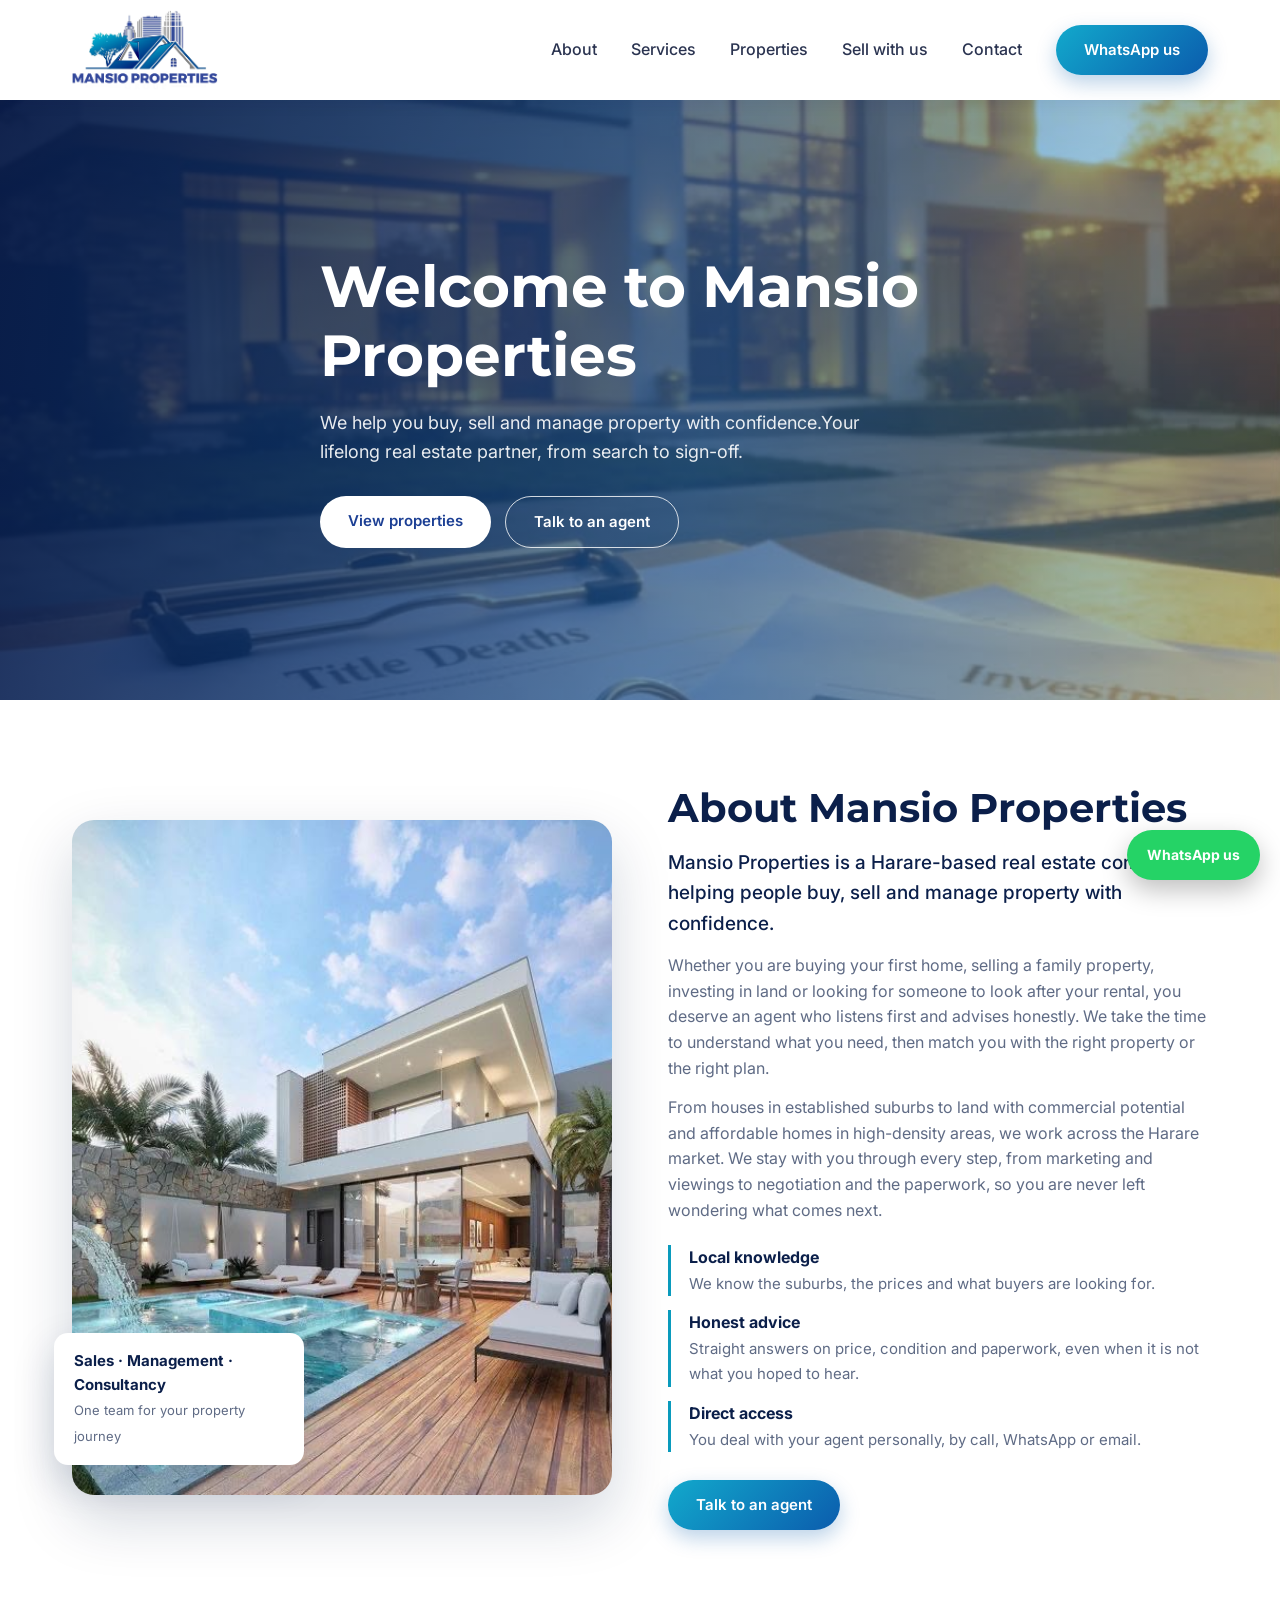
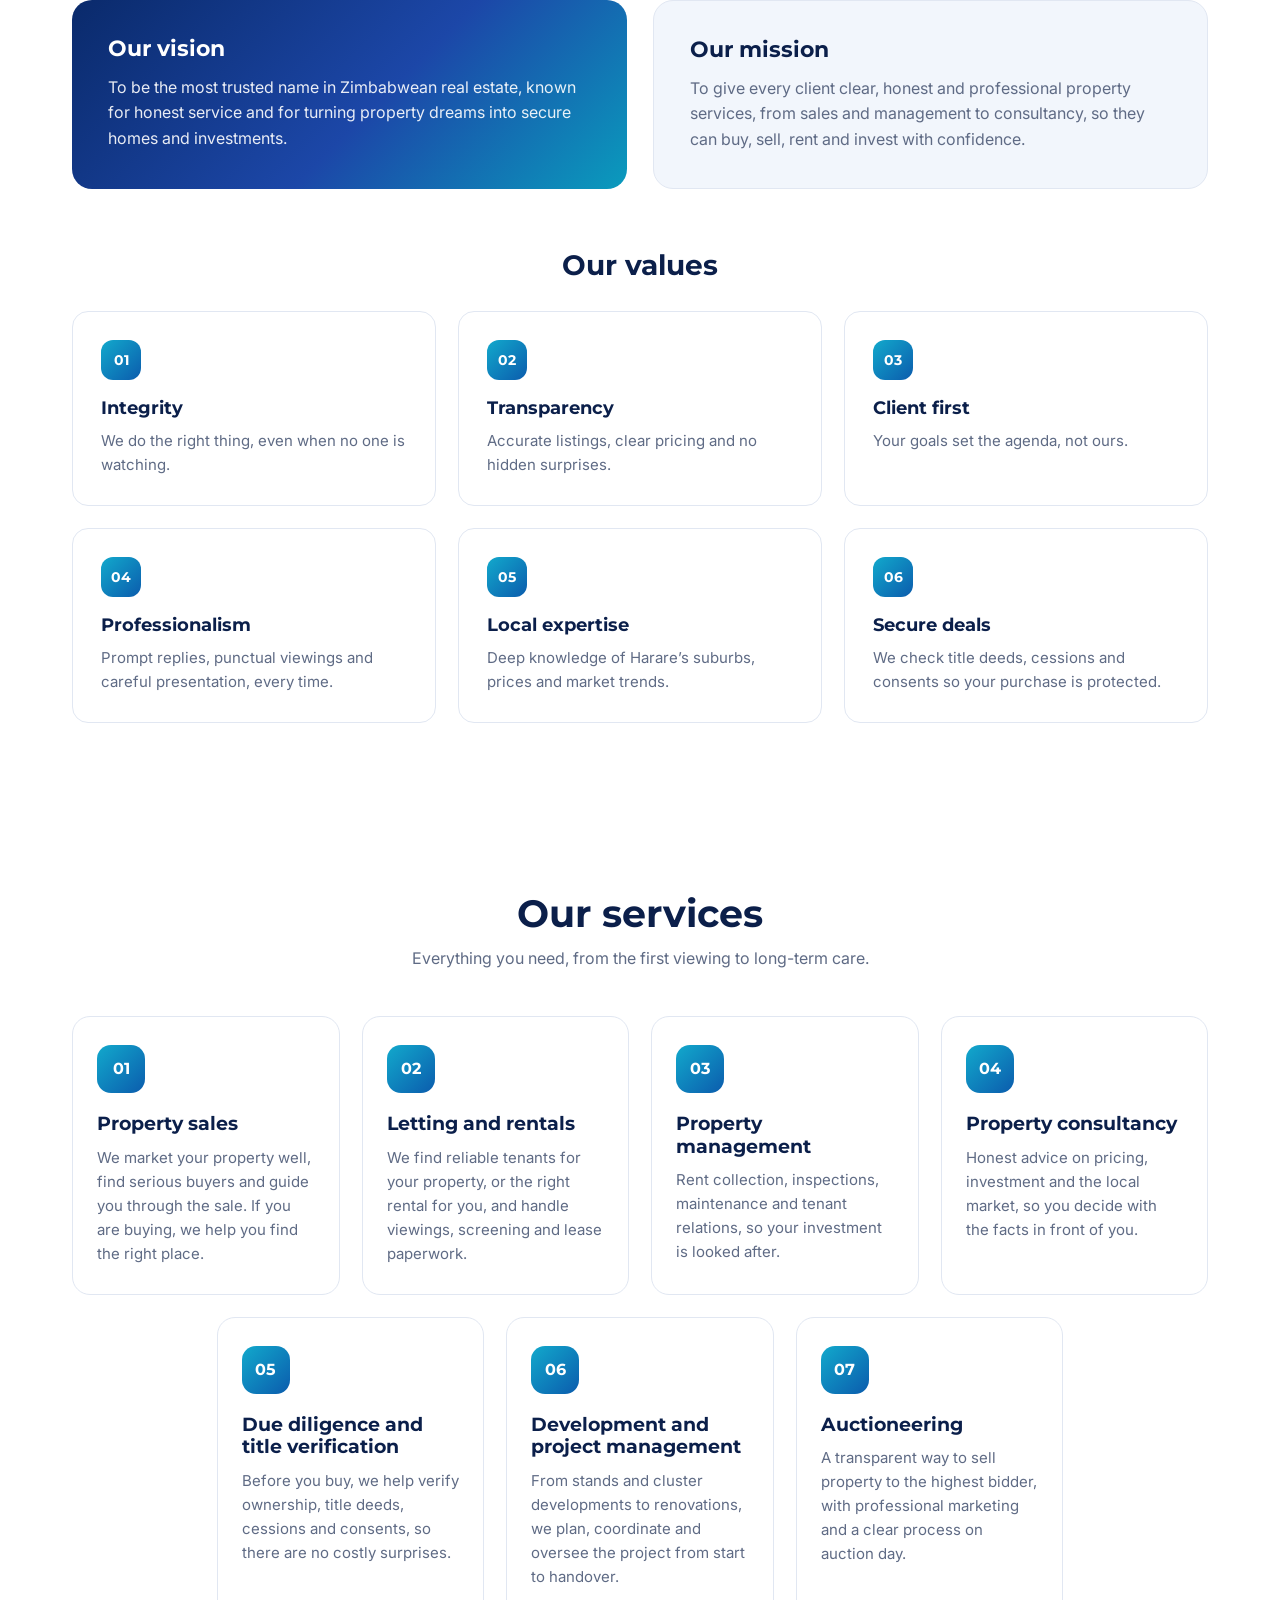
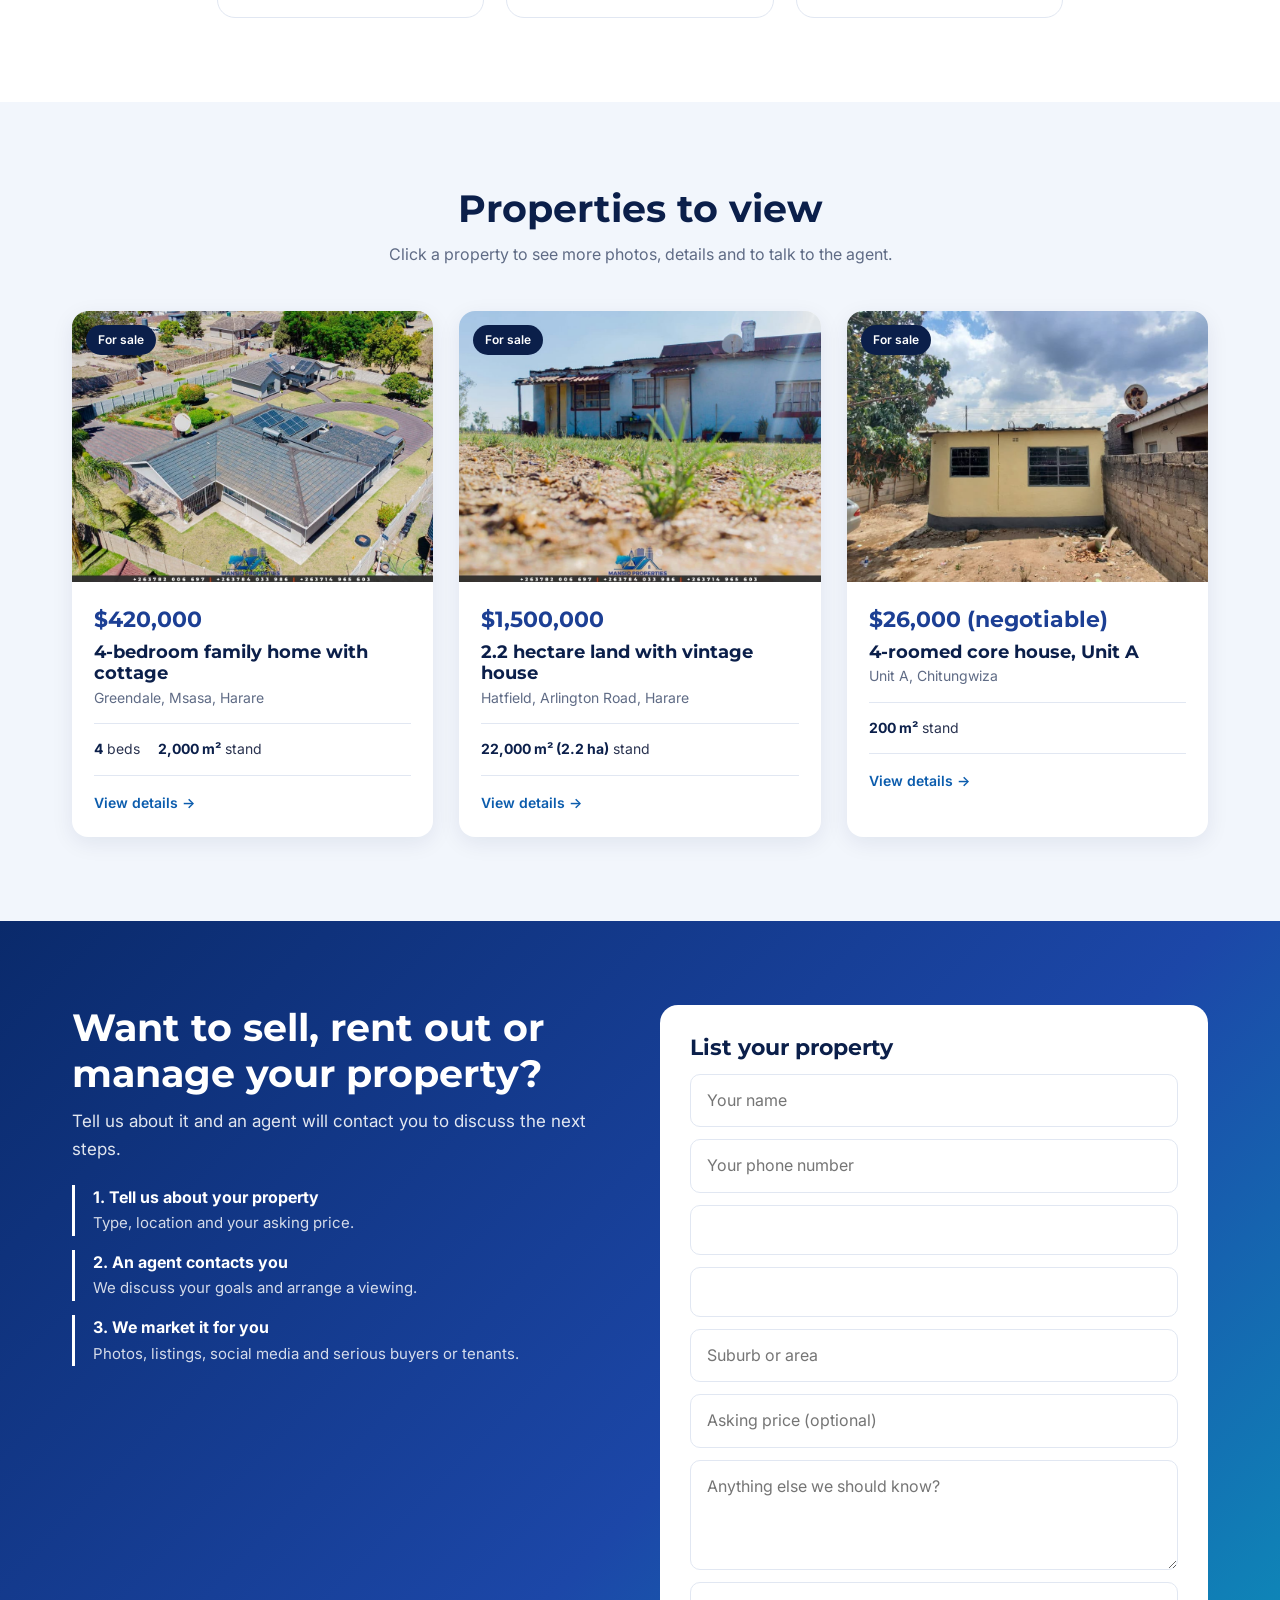
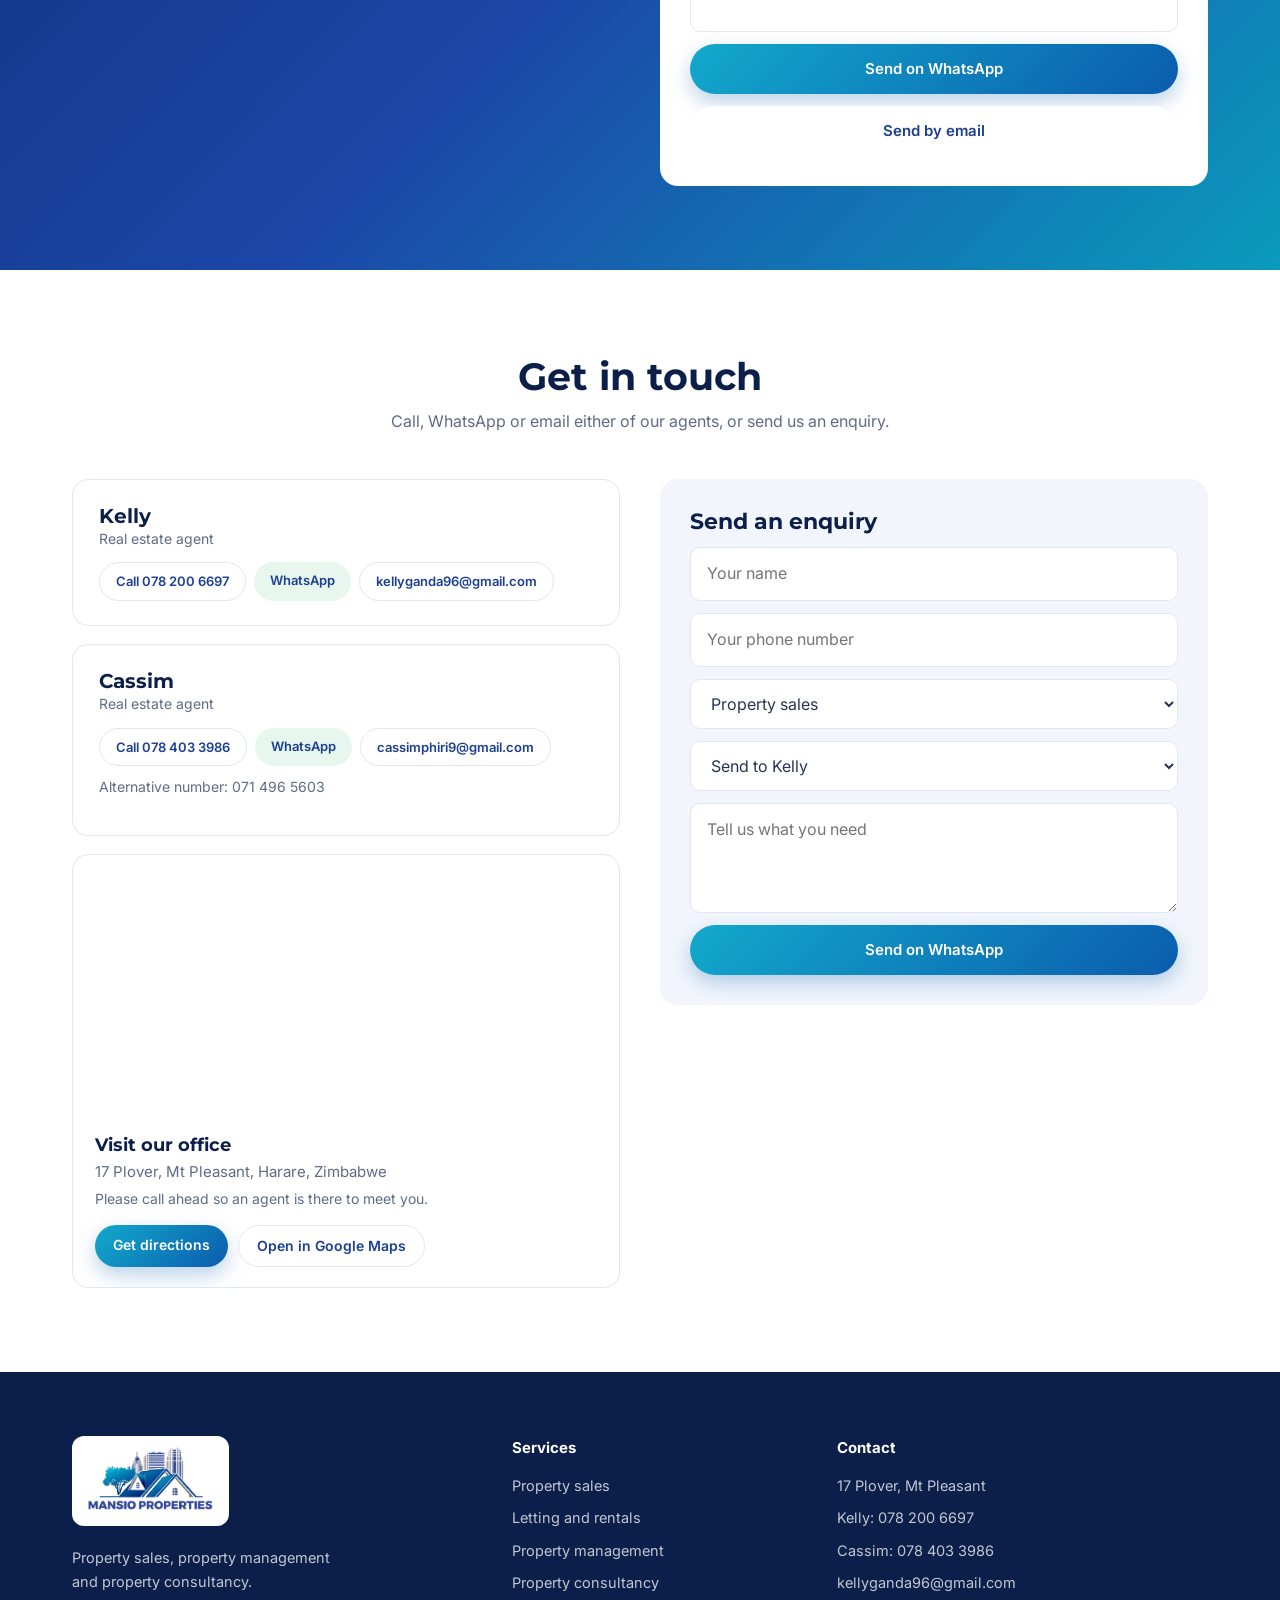
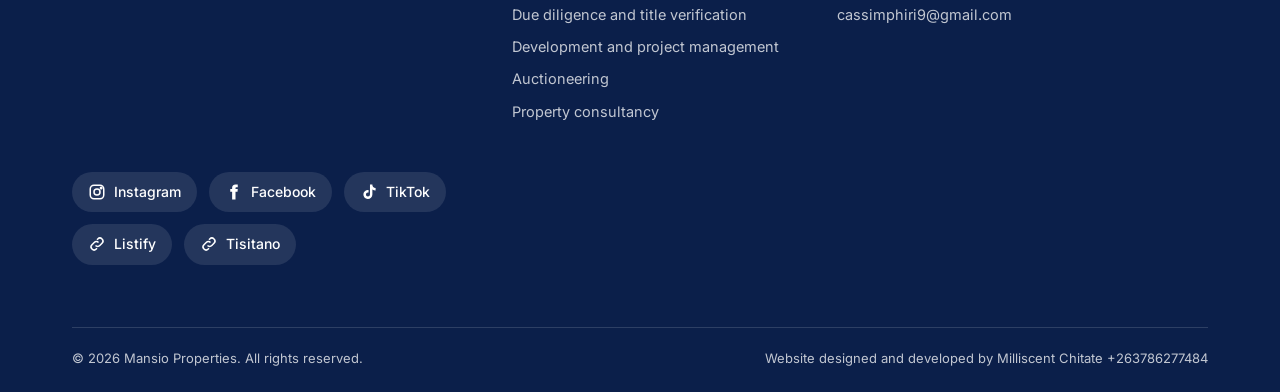
<file: index.html>
<!DOCTYPE html>
<html lang="en">
<head>
<meta charset="UTF-8">
<meta name="viewport" content="width=device-width, initial-scale=1">
<title>Mansio Properties | Property Sales, Management and Consultancy</title>
<meta name="description" content="Mansio Properties offers property sales, property management and property consultancy in Harare.">
<meta property="og:type" content="website">
<meta property="og:site_name" content="Mansio Properties">
<meta property="og:title" content="Mansio Properties | Property Sales, Management and Consultancy">
<meta property="og:description" content="Houses, stands and commercial property in Harare. Talk to Kelly or Cassim today.">
<meta property="og:image" content="https://YOUR-DOMAIN/images/share.jpg">
<meta property="og:url" content="https://YOUR-DOMAIN/">
<meta name="twitter:card" content="summary_large_image">
<meta name="theme-color" content="#1c3f94">
<link rel="icon" href="images/logo.png">
<link href="https://fonts.googleapis.com/css2?family=Montserrat:wght@600;700;800&family=Inter:wght@400;500;600&display=swap" rel="stylesheet">
<link rel="stylesheet" href="style.css">
</head>
<body>

<header class="hd">
 <div class="wrap nav">
  <a class="logo" href="#top" aria-label="Mansio Properties home"><img src="images/logo.png" alt="Mansio Properties"></a>
  <nav class="links" id="links">
 <a href="#about">About</a><a href="#services">Services</a><a href="#properties">Properties</a><a href="#list">Sell with us</a><a href="#contact">Contact</a>
   <a class="btn" href="https://wa.me/263782006697" target="_blank" rel="noopener">WhatsApp us</a>
  </nav>
  <button class="burger" id="burger" aria-label="Menu"><i></i><i></i><i></i></button>
 </div>
</header>

<section class="hero" id="top">
 <div class="wrap"><div class="in">
  <h1>Welcome to Mansio Properties</h1>
  <p>We help you buy, sell and manage property with confidence.Your lifelong real estate partner, from search to sign-off.</p>
  <div class="hbtn"><a class="btn white" href="#properties">View properties</a><a class="btn ghost" href="#contact">Talk to an agent</a></div>
 </div></div>
</section>

<!-- ABOUT -->
<section class="sec" id="about"><div class="wrap">
 <div class="about">
  <div class="aimg">
   <img src="images/Prop%202.jpeg" alt="A property marketed by Mansio Properties" loading="lazy">
   <div class="abadge"><b>Sales &middot; Management &middot; Consultancy</b><span>One team for your property journey</span></div>
  </div>
  <div class="atext">
   <h2>About Mansio Properties</h2>
   <p class="alead">Mansio Properties is a Harare-based real estate company helping people buy, sell and manage property with confidence.</p>
   <p>Whether you are buying your first home, selling a family property, investing in land or looking for someone to look after your rental, you deserve an agent who listens first and advises honestly. We take the time to understand what you need, then match you with the right property or the right plan.</p>
   <p>From houses in established suburbs to land with commercial potential and affordable homes in high-density areas, we work across the Harare market. We stay with you through every step, from marketing and viewings to negotiation and the paperwork, so you are never left wondering what comes next.</p>
   <ul class="ahl">
    <li><b>Local knowledge</b><span>We know the suburbs, the prices and what buyers are looking for.</span></li>
    <li><b>Honest advice</b><span>Straight answers on price, condition and paperwork, even when it is not what you hoped to hear.</span></li>
    <li><b>Direct access</b><span>You deal with your agent personally, by call, WhatsApp or email.</span></li>
   </ul>
   <a class="btn" href="#contact">Talk to an agent</a>
  </div>
 </div>

 <div class="vmv">
  <div class="vm vision"><h3>Our vision</h3><p>To be the most trusted name in Zimbabwean real estate, known for honest service and for turning property dreams into secure homes and investments.</p></div>
  <div class="vm mission"><h3>Our mission</h3><p>To give every client clear, honest and professional property services, from sales and management to consultancy, so they can buy, sell, rent and invest with confidence.</p></div>
 </div>

 <div class="vtitle"><h3>Our values</h3></div>
 <div class="values">
  <div class="val"><span>01</span><h4>Integrity</h4><p>We do the right thing, even when no one is watching.</p></div>
  <div class="val"><span>02</span><h4>Transparency</h4><p>Accurate listings, clear pricing and no hidden surprises.</p></div>
  <div class="val"><span>03</span><h4>Client first</h4><p>Your goals set the agenda, not ours.</p></div>
  <div class="val"><span>04</span><h4>Professionalism</h4><p>Prompt replies, punctual viewings and careful presentation, every time.</p></div>
  <div class="val"><span>05</span><h4>Local expertise</h4><p>Deep knowledge of Harare’s suburbs, prices and market trends.</p></div>
  <div class="val"><span>06</span><h4>Secure deals</h4><p>We check title deeds, cessions and consents so your purchase is protected.</p></div>
 </div>
</div></section>

<section class="sec" id="services"><div class="wrap">
 <div class="title"><h2>Our services</h2><p>Everything you need, from the first viewing to long-term care.</p></div>
 <div class="svcgrid">
  <div class="svc"><span>01</span><h3>Property sales</h3><p>We market your property well, find serious buyers and guide you through the sale. If you are buying, we help you find the right place.</p></div>
  <div class="svc"><span>02</span><h3>Letting and rentals</h3><p>We find reliable tenants for your property, or the right rental for you, and handle viewings, screening and lease paperwork.</p></div>
  <div class="svc"><span>03</span><h3>Property management</h3><p>Rent collection, inspections, maintenance and tenant relations, so your investment is looked after.</p></div>
  <div class="svc"><span>04</span><h3>Property consultancy</h3><p>Honest advice on pricing, investment and the local market, so you decide with the facts in front of you.</p></div>
  <div class="svc"><span>05</span><h3>Due diligence and title verification</h3><p>Before you buy, we help verify ownership, title deeds, cessions and consents, so there are no costly surprises.</p></div>
  <div class="svc"><span>06</span><h3>Development and project management</h3><p>From stands and cluster developments to renovations, we plan, coordinate and oversee the project from start to handover.</p></div>
  <div class="svc"><span>07</span><h3>Auctioneering</h3><p>A transparent way to sell property to the highest bidder, with professional marketing and a clear process on auction day.</p></div>
 </div>
</div></section>

<section class="sec props" id="properties"><div class="wrap">
 <div class="title"><h2>Properties to view</h2><p>Click a property to see more photos, details and to talk to the agent.</p></div>
 <div class="grid3" id="cards"></div>
</div></section>

<!-- LIST YOUR PROPERTY -->
<section class="sec listband" id="list"><div class="wrap cwrap">
 <div>
  <h2>Want to sell, rent out or manage your property?</h2>
  <p class="lead2">Tell us about it and an agent will contact you to discuss the next steps.</p>
  <ul class="ahl">
   <li><b>1. Tell us about your property</b><span>Type, location and your asking price.</span></li>
   <li><b>2. An agent contacts you</b><span>We discuss your goals and arrange a viewing.</span></li>
   <li><b>3. We market it for you</b><span>Photos, listings, social media and serious buyers or tenants.</span></li>
  </ul>
 </div>
 <form class="form" id="listform">
  <h3>List your property</h3>
  <input id="l1" placeholder="Your name" required aria-label="Your name">
  <input id="l2" placeholder="Your phone number" inputmode="tel" required aria-label="Your phone number">
  <select id="l3" aria-label="What do you need"><option>Sell my property</option><option>Rent out my property</option><option>Manage my property</option><option>Get advice or a valuation</option></select>
  <select id="l4" aria-label="Property type"><option>House</option><option>Flat / apartment</option><option>Stand / land</option><option>Commercial property</option><option>Farm</option></select>
  <input id="l5" placeholder="Suburb or area" required aria-label="Suburb or area">
  <input id="l6" placeholder="Asking price (optional)" aria-label="Asking price">
  <textarea id="l7" placeholder="Anything else we should know?" aria-label="Notes"></textarea>
  <select id="l8" aria-label="Send to"><option value="kelly">Send to Kelly</option><option value="cassim">Send to Cassim</option></select>
  <button class="btn" type="submit">Send on WhatsApp</button>
  <button class="btn outline" type="button" id="listmail">Send by email</button>
 </form>
</div></section>

<section class="sec" id="contact"><div class="wrap">
 <div class="title"><h2>Get in touch</h2><p>Call, WhatsApp or email either of our agents, or send us an enquiry.</p></div>
 <div class="cwrap">
  <div>
   <div class="agent"><h3>Kelly</h3><p>Real estate agent</p>
    <div class="row"><a href="tel:+263782006697">Call 078 200 6697</a><a class="wa" href="https://wa.me/263782006697" target="_blank" rel="noopener">WhatsApp</a><a href="https://mail.google.com/mail/?view=cm&fs=1&to=kellyganda96@gmail.com&su=Enquiry%20from%20website" target="_blank" rel="noopener">kellyganda96@gmail.com</a></div></div>
   <div class="agent"><h3>Cassim</h3><p>Real estate agent</p>
    <div class="row"><a href="tel:+263784033986">Call 078 403 3986</a><a class="wa" href="https://wa.me/263784033986" target="_blank" rel="noopener">WhatsApp</a><a href="https://mail.google.com/mail/?view=cm&fs=1&to=cassimphiri9@gmail.com&su=Enquiry%20from%20website" target="_blank" rel="noopener">cassimphiri9@gmail.com</a></div>
    <p class="addr" style="margin-top:10px">Alternative number: <a href="tel:+263714965603">071 496 5603</a></p></div>
   <div class="office">
 <iframe title="Map showing the Mansio Properties office at 17 Plover, Mt Pleasant, Harare" loading="lazy" referrerpolicy="no-referrer-when-downgrade"
  src="https://www.google.com/maps?q=17+Plover,+Mt+Pleasant,+Harare,+Zimbabwe&output=embed"></iframe>
 <div class="info">
  <h3>Visit our office</h3>
  <p>17 Plover, Mt Pleasant, Harare, Zimbabwe</p>
  <p style="font-size:14px;margin-top:4px">Please call ahead so an agent is there to meet you.</p>
  <div class="acts">
   <a class="btn sm" href="https://www.google.com/maps/dir/?api=1&destination=17+Plover,+Mt+Pleasant,+Harare,+Zimbabwe" target="_blank" rel="noopener">Get directions</a>
   <a class="btn sm outline" href="https://www.google.com/maps/search/?api=1&query=17+Plover,+Mt+Pleasant,+Harare,+Zimbabwe" target="_blank" rel="noopener">Open in Google Maps</a>
  </div>
 </div>
</div>
  </div>
  <form class="form" id="enquiry">
   <h3>Send an enquiry</h3>
   <input id="e1" placeholder="Your name" required aria-label="Your name">
   <input id="e2" placeholder="Your phone number" inputmode="tel" required aria-label="Your phone number">
   <select id="e3" aria-label="Service"><option>Property sales</option><option>Property management</option><option>Property consultancy</option></select>
   <select id="e4" aria-label="Send to"><option value="263782006697">Send to Kelly</option><option value="263784033986">Send to Cassim</option></select>
   <textarea id="e5" placeholder="Tell us what you need" aria-label="Message"></textarea>
   <button class="btn" type="submit">Send on WhatsApp</button>
  </form>
 </div>
</div></section>

<footer>
 <div class="wrap">
  <div class="fg">
   <div><a class="flogo" href="#top"><img src="images/logo.png" alt="Mansio Properties"></a><p style="max-width:280px">Property sales, property management and property consultancy.</p></div>
   <div><h4>Services</h4><ul><li><a href="#services">Property sales</a></li><li><a href="#services">Letting and rentals</a></li><li><a href="#services">Property management</a></li><li><a href="#services">Property consultancy</a></li><li><a href="#services">Due diligence and title verification</a></li><li><a href="#services">Development and project management</a></li><li><a href="#services">Auctioneering</a></li><li><a href="#services">Property consultancy</a></li></ul></div>
   <div><h4>Contact</h4><ul><li>17 Plover, Mt Pleasant</li><li><a href="tel:+263782006697">Kelly: 078 200 6697</a></li><li><a href="tel:+263784033986">Cassim: 078 403 3986</a></li><li><a href="mailto:kellyganda96@gmail.com">kellyganda96@gmail.com</a></li><li><a href="mailto:cassimphiri9@gmail.com">cassimphiri9@gmail.com</a></li></ul></div>
    <div class="social">
   <a href="https://instagram.com/mansio_properties_zw" target="_blank" rel="noopener" aria-label="Instagram"><svg viewBox="0 0 24 24" fill="none" stroke="currentColor" stroke-width="2"><rect x="3" y="3" width="18" height="18" rx="5"/><circle cx="12" cy="12" r="4"/><circle cx="17.5" cy="6.5" r="1" fill="currentColor"/></svg>Instagram</a>
   <a href="https://www.facebook.com/share/14qxE23TQtJ/" target="_blank" rel="noopener" aria-label="Facebook"><svg viewBox="0 0 24 24" fill="currentColor"><path d="M14 8V6.5c0-.7.3-1 1-1h2V2h-3c-3 0-4.5 1.8-4.5 4.4V8H7v3.5h2.5V22H14V11.5h2.7L17 8h-3z"/></svg>Facebook</a>
   <a href="https://www.tiktok.com/@kelly.prime.prope5" target="_blank" rel="noopener" aria-label="TikTok"><svg viewBox="0 0 24 24" fill="currentColor"><path d="M16.5 2h-3.2v13.3a2.7 2.7 0 1 1-2.7-2.7c.3 0 .6 0 .8.1V9.4a6 6 0 1 0 5.1 5.9V8.6a7.4 7.4 0 0 0 4.3 1.4V6.8a4.3 4.3 0 0 1-4.3-4.8z"/></svg>TikTok</a>
   <a href="https://listify.co.zw/profile/d4884438-a0d1-7064-4970-3c4287eb0143" target="_blank" rel="noopener" aria-label="Listify"><svg viewBox="0 0 24 24" fill="none" stroke="currentColor" stroke-width="2"><path d="M10 14a4 4 0 0 0 5.7 0l3-3a4 4 0 0 0-5.7-5.7l-1 1"/><path d="M14 10a4 4 0 0 0-5.7 0l-3 3a4 4 0 0 0 5.7 5.7l1-1"/></svg>Listify</a>
   <a href="https://tisitano.com/s/Agent_K.S_Ganda" target="_blank" rel="noopener" aria-label="Tisitano"><svg viewBox="0 0 24 24" fill="none" stroke="currentColor" stroke-width="2"><path d="M10 14a4 4 0 0 0 5.7 0l3-3a4 4 0 0 0-5.7-5.7l-1 1"/><path d="M14 10a4 4 0 0 0-5.7 0l-3 3a4 4 0 0 0 5.7 5.7l1-1"/></svg>Tisitano</a>
  </div>
  </div>
  <div class="fb"><span>&copy; <span id="yr"></span> Mansio Properties. All rights reserved.</span><span>Website designed and developed by Milliscent Chitate +263786277484</span></div>
 </div>
</footer>

<a class="wafloat" href="https://wa.me/263782006697" target="_blank" rel="noopener" aria-label="Chat on WhatsApp">WhatsApp us</a>

<script src="properties.js"></script>
<script>
const $=s=>document.querySelector(s);
$('#yr').textContent=new Date().getFullYear();
/* available properties first, sold or let ones last */
const list=[...PROPERTIES].sort((a,b)=>isClosed(a)-isClosed(b));
$('#cards').innerHTML=list.map(p=>`<a class="card ${isClosed(p)?'is-sold':''}" href="property.html?id=${p.id}">
 <div class="ph"><span class="tag ${p.status}">${STATUS[p.status]}</span><img src="${encodeURI(p.photos[0])}" alt="${p.title}, ${p.suburb}" loading="lazy"></div>
 <div class="cb"><div class="pr">${p.price}</div><h3>${p.title}</h3><div class="ad">${p.suburb}, ${p.city}</div>
 <div class="sp">${p.beds?`<span><b>${p.beds}</b> beds</span>`:''}${p.baths?`<span><b>${p.baths}</b> baths</span>`:''}${p.size?`<span><b>${p.size}</b></span>`:''}${p.stand?`<span><b>${p.stand}</b> stand</span>`:''}</div>
 <span class="vd">View details &rarr;</span></div></a>`).join('');
$('#burger').onclick=()=>$('#links').classList.toggle('open');
$('#links').addEventListener('click',()=>$('#links').classList.remove('open'));
$('#enquiry').addEventListener('submit',e=>{
 e.preventDefault();
 const t=`Hi, my name is ${$('#e1').value}. Phone: ${$('#e2').value}. Service: ${$('#e3').value}. ${$('#e5').value}`;
 window.open(`https://wa.me/${$('#e4').value}?text=${encodeURIComponent(t)}`,'_blank');
});

const listMsg=()=>{
 const a=AGENTS[$('#l8').value],pr=$('#l6').value;
 return {a,t:`Hi ${a.name}, I would like to: ${$('#l3').value}. Name: ${$('#l1').value}. Phone: ${$('#l2').value}. Property: ${$('#l4').value} in ${$('#l5').value}.${pr?' Asking price: '+pr+'.':''} ${$('#l7').value}`};
};
$('#listform').addEventListener('submit',e=>{
 e.preventDefault();
 const {a,t}=listMsg();
 window.open(`https://wa.me/${a.wa}?text=${encodeURIComponent(t)}`,'_blank');
});
$('#listmail').onclick=()=>{
 if(!$('#listform').reportValidity())return;
 const {a,t}=listMsg();
 window.open(gmail(a.email,'Property listing enquiry: '+$('#l3').value,t),'_blank');
};

</script>
</body>
</html>
</file>
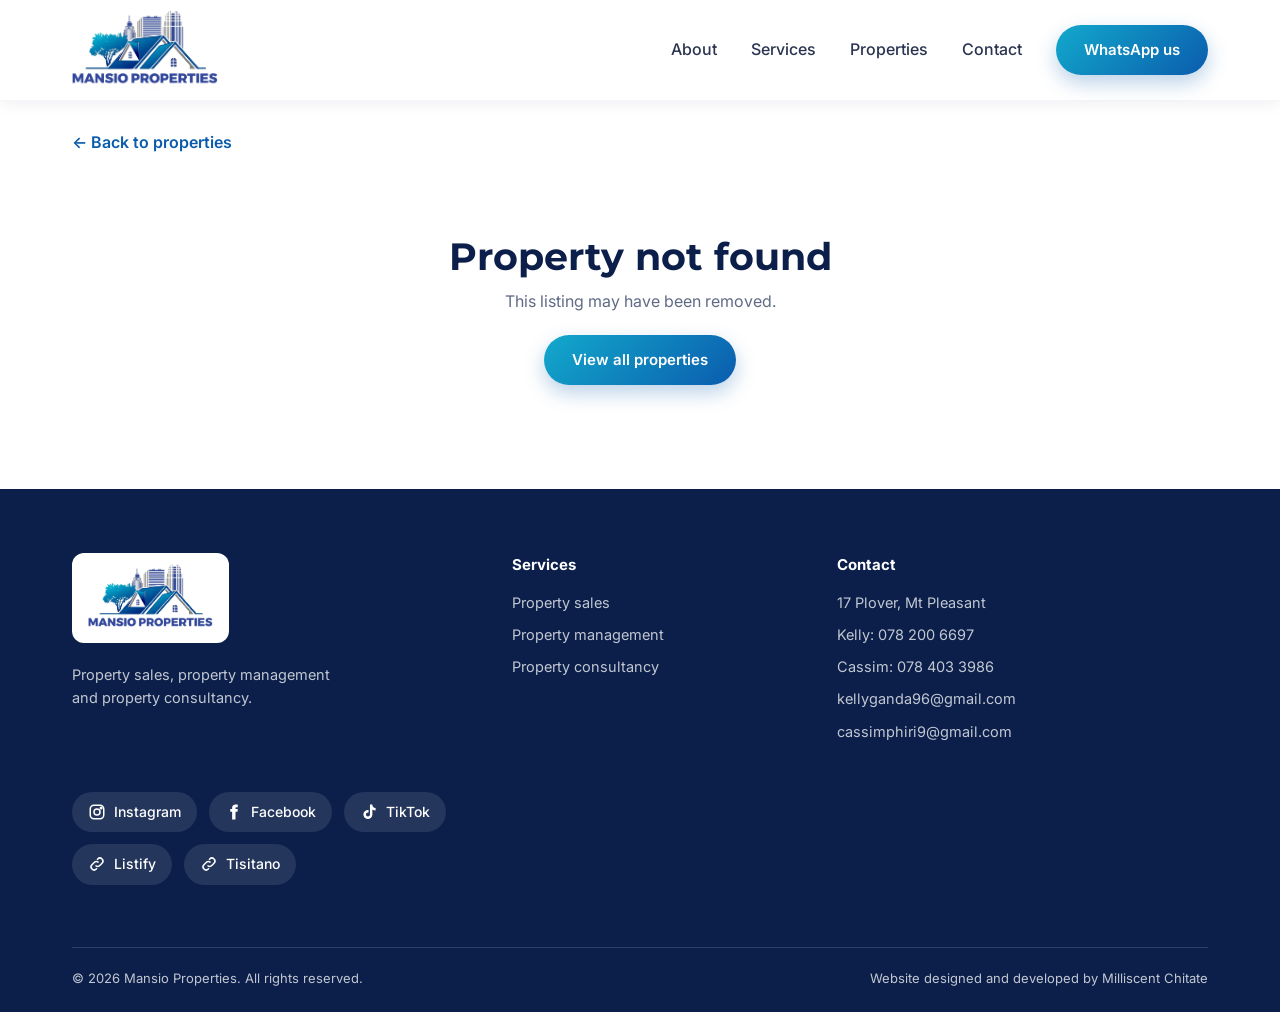
<file: property.html>
<!DOCTYPE html>
<html lang="en">
<head>
<meta charset="UTF-8">
<meta name="viewport" content="width=device-width, initial-scale=1">
<title>Property | Mansio Properties</title>
<link rel="icon" href="images/logo.png">
<link href="https://fonts.googleapis.com/css2?family=Montserrat:wght@600;700;800&family=Inter:wght@400;500;600&display=swap" rel="stylesheet">
<link rel="stylesheet" href="style.css">
</head>
<body>

<header class="hd">
 <div class="wrap nav">
  <a class="logo" href="index.html" aria-label="Mansio Properties home"><img src="images/logo.png" alt="Mansio Properties"></a>
  <nav class="links" id="links">
<a href="index.html#about">About</a><a href="index.html#services">Services</a><a href="index.html#properties">Properties</a><a href="index.html#contact">Contact</a>
   <a class="btn" href="https://wa.me/263782006697" target="_blank" rel="noopener">WhatsApp us</a>
  </nav>
  <button class="burger" id="burger" aria-label="Menu"><i></i><i></i><i></i></button>
 </div>
</header>

<main class="wrap">
 <a class="crumb" href="index.html#properties">&larr; Back to properties</a>
 <div id="detail"></div>
</main>

<footer>
 <div class="wrap">
  <div class="fg">
   <div><a class="flogo" href="index.html"><img src="images/logo.png" alt="Mansio Properties"></a><p style="max-width:280px">Property sales, property management and property consultancy.</p></div>
   <div><h4>Services</h4><ul><li><a href="index.html#services">Property sales</a></li><li><a href="index.html#services">Property management</a></li><li><a href="index.html#services">Property consultancy</a></li></ul></div>
   <div><h4>Contact</h4><ul><li>17 Plover, Mt Pleasant</li><li><a href="tel:+263782006697">Kelly: 078 200 6697</a></li><li><a href="tel:+263784033986">Cassim: 078 403 3986</a></li><li><a href="mailto:kellyganda96@gmail.com">kellyganda96@gmail.com</a></li><li><a href="mailto:cassimphiri9@gmail.com">cassimphiri9@gmail.com</a></li></ul></div>
    <div class="social">
   <a href="https://instagram.com/mansio_properties_zw" target="_blank" rel="noopener" aria-label="Instagram"><svg viewBox="0 0 24 24" fill="none" stroke="currentColor" stroke-width="2"><rect x="3" y="3" width="18" height="18" rx="5"/><circle cx="12" cy="12" r="4"/><circle cx="17.5" cy="6.5" r="1" fill="currentColor"/></svg>Instagram</a>
   <a href="https://www.facebook.com/share/14qxE23TQtJ/" target="_blank" rel="noopener" aria-label="Facebook"><svg viewBox="0 0 24 24" fill="currentColor"><path d="M14 8V6.5c0-.7.3-1 1-1h2V2h-3c-3 0-4.5 1.8-4.5 4.4V8H7v3.5h2.5V22H14V11.5h2.7L17 8h-3z"/></svg>Facebook</a>
   <a href="https://www.tiktok.com/@kelly.prime.prope5" target="_blank" rel="noopener" aria-label="TikTok"><svg viewBox="0 0 24 24" fill="currentColor"><path d="M16.5 2h-3.2v13.3a2.7 2.7 0 1 1-2.7-2.7c.3 0 .6 0 .8.1V9.4a6 6 0 1 0 5.1 5.9V8.6a7.4 7.4 0 0 0 4.3 1.4V6.8a4.3 4.3 0 0 1-4.3-4.8z"/></svg>TikTok</a>
   <a href="https://listify.co.zw/profile/d4884438-a0d1-7064-4970-3c4287eb0143" target="_blank" rel="noopener" aria-label="Listify"><svg viewBox="0 0 24 24" fill="none" stroke="currentColor" stroke-width="2"><path d="M10 14a4 4 0 0 0 5.7 0l3-3a4 4 0 0 0-5.7-5.7l-1 1"/><path d="M14 10a4 4 0 0 0-5.7 0l-3 3a4 4 0 0 0 5.7 5.7l1-1"/></svg>Listify</a>
   <a href="https://tisitano.com/s/Agent_K.S_Ganda" target="_blank" rel="noopener" aria-label="Tisitano"><svg viewBox="0 0 24 24" fill="none" stroke="currentColor" stroke-width="2"><path d="M10 14a4 4 0 0 0 5.7 0l3-3a4 4 0 0 0-5.7-5.7l-1 1"/><path d="M14 10a4 4 0 0 0-5.7 0l-3 3a4 4 0 0 0 5.7 5.7l1-1"/></svg>Tisitano</a>
  </div>
</div>
  <div class="fb"><span>&copy; <span id="yr"></span> Mansio Properties. All rights reserved.</span><span>Website designed and developed by Milliscent Chitate</span></div>
 </div>
</footer>

<script src="properties.js"></script>
<script>
const $=s=>document.querySelector(s);
$('#yr').textContent=new Date().getFullYear();
$('#burger').onclick=()=>$('#links').classList.toggle('open');
const id=new URLSearchParams(location.search).get('id');
const p=PROPERTIES.find(x=>String(x.id)===id);
const root=$('#detail');

if(!p){
 root.innerHTML='<div class="title" style="padding:60px 0"><h2>Property not found</h2><p>This listing may have been removed.</p><p style="margin-top:20px"><a class="btn" href="index.html#properties">View all properties</a></p></div>';
}else{
 const a=AGENTS[p.agent],closed=isClosed(p);
 document.title=`${p.title}, ${p.suburb} | Mansio Properties`;
 const msg=encodeURIComponent(`Hi ${a.name}, I am interested in: ${p.title}, ${p.suburb} (${p.price}). ${location.href}`);
 const facts=[['Type',p.type],['Bedrooms',p.beds],['Bathrooms',p.baths],['Floor area',p.size],['Stand size',p.stand]].filter(f=>f[1]);
 root.innerHTML=`<div class="dgrid">
  <div>
   <div class="gal"><div class="main"><span class="tag ${p.status}">${STATUS[p.status]}</span><img id="big" src="${encodeURI(p.photos[0])}" alt="${p.title}, ${p.suburb}"></div>
   ${p.photos.length>1?`<div class="thumbs">${p.photos.map((ph,i)=>`<button class="${i?'':'on'}" data-i="${i}" aria-label="Photo ${i+1}"><img src="${encodeURI(ph)}" alt=""></button>`).join('')}</div>`:''}</div>
   <div class="dh"><div class="pr">${p.price}</div><h1>${p.title}</h1><div class="ad">${p.suburb}, ${p.city}</div></div>
   <div class="facts">${facts.map(f=>`<div><b>${f[1]}</b><span>${f[0]}</span></div>`).join('')}</div>
   <div class="dsec"><h2>About this property</h2><p>${p.description}</p>
   ${p.features&&p.features.length?`<h2>Features</h2><ul class="feat">${p.features.map(f=>`<li>${f}</li>`).join('')}</ul>`:''}</div>
  </div>
  <aside class="side">
   <h3>Talk to the agent</h3>
   <div class="who"><div class="av">${a.name[0]}</div><div><b>${a.name}</b><span>${a.title}</span></div></div>
   ${closed?'<div class="soldnote">This property is no longer available. Message us about similar properties.</div>':''}
   <a class="btn wab" href="https://wa.me/${a.wa}?text=${msg}" target="_blank" rel="noopener">WhatsApp ${a.name}</a>
   <a class="btn outline" href="tel:+${a.wa}">Call ${a.phone}</a>
   <a class="btn outline" href="mailto:${a.email}?subject=${encodeURIComponent('Enquiry: '+p.title+', '+p.suburb)}">Email ${a.name}</a>
      <div class="sharerow">
    <a class="btn outline" href="https://wa.me/?text=${encodeURIComponent(p.title+', '+p.suburb+' - '+p.price+'\n'+location.href)}" target="_blank" rel="noopener">Share on WhatsApp</a>
    <button class="btn outline" type="button" id="copybtn">Copy link</button>
   </div>
   <form id="sf"><input id="s1" placeholder="Your name" required aria-label="Your name"><input id="s2" placeholder="Your phone number" inputmode="tel" required aria-label="Your phone number">
   <textarea id="s3" placeholder="I would like to arrange a viewing..." aria-label="Message"></textarea><button class="btn" type="submit">Send enquiry</button></form>
  </aside></div>`;

   $('#copybtn').onclick=function(){
  navigator.clipboard.writeText(location.href).then(()=>{this.textContent='Link copied';setTimeout(()=>this.textContent='Copy link',2000)});
 };
 const big=$('#big');
 root.querySelectorAll('.thumbs button').forEach(b=>b.onclick=()=>{
  big.src=encodeURI(p.photos[b.dataset.i]);
  root.querySelectorAll('.thumbs button').forEach(x=>x.classList.toggle('on',x===b));
 });
 $('#sf').addEventListener('submit',e=>{
  e.preventDefault();
  const t=`Hi ${a.name}, my name is ${$('#s1').value}. Phone: ${$('#s2').value}. I am asking about: ${p.title}, ${p.suburb} (${p.price}). ${$('#s3').value} ${location.href}`;
  window.open(`https://wa.me/${a.wa}?text=${encodeURIComponent(t)}`,'_blank');
 });
}
</script>
</body>
</html>
</file>
<file: style.css>
:root{--ink:#0b1f4a;--blue:#1c3f94;--blue2:#0b5cad;--cyan:#0a9bbd;--pale:#f2f6fc;--line:#e1e7f2;--text:#2a3350;--muted:#5f6b85;--g-btn:linear-gradient(135deg,#12a9cc,#0b5cad)}
*{box-sizing:border-box;margin:0;padding:0}
html{scroll-behavior:smooth;scroll-padding-top:110px}
body{font-family:Inter,system-ui,sans-serif;color:var(--text);line-height:1.6;background:#fff}
h1,h2,h3{font-family:Montserrat,'Segoe UI',Arial,sans-serif;color:var(--ink);line-height:1.2}
a{color:inherit;text-decoration:none}ul{list-style:none}
button,input,select,textarea{font:inherit;color:inherit}button{cursor:pointer;border:0}
:focus-visible{outline:3px solid var(--cyan);outline-offset:2px}
.wrap{max-width:1180px;margin:0 auto;padding:0 22px}
.sec{padding:84px 0}
.title{text-align:center;max-width:620px;margin:0 auto 44px}
.title h2{font-size:clamp(28px,3.4vw,38px);margin-bottom:10px}.title p{color:var(--muted)}
.btn{display:inline-block;padding:13px 28px;border-radius:999px;background:var(--g-btn);color:#fff;font-weight:600;font-size:15px;box-shadow:0 8px 20px rgba(11,92,173,.28);transition:transform .15s;text-align:center}
.btn:hover{transform:translateY(-2px)}
.btn.white{background:#fff;color:var(--blue);box-shadow:none}
.btn.ghost{background:none;border:1.5px solid rgba(255,255,255,.8);box-shadow:none;color:#fff}

/* header */
.hd{position:sticky;top:0;z-index:50;background:#fff;box-shadow:0 2px 16px rgba(11,31,74,.08)}
.nav{display:flex;align-items:center;justify-content:space-between;height:100px}
.logo img{height:82px;width:auto;display:block}
.links{display:flex;align-items:center;gap:34px;font-weight:500}
.links a:hover{color:var(--blue2)}.links a.btn:hover{color:#fff}
.burger{display:none;width:44px;height:44px;background:none}
.burger i{display:block;width:26px;height:2px;background:var(--ink);margin:6px auto}

/* hero */
.hero{color:#fff;min-height:600px;display:flex;align-items:center;
background:linear-gradient(100deg,rgba(8,30,80,.88) 0%,rgba(11,92,173,.62) 55%,rgba(10,155,189,.28) 100%),url('images/background.jpeg') center/cover,#0a2a6b}
.hero .in{max-width:640px;padding:90px 0}
.hero h1{color:#fff;font-size:clamp(36px,5vw,58px);margin-bottom:18px}
.hero p{font-size:18px;color:rgba(255,255,255,.9);margin-bottom:30px;max-width:540px}
.hbtn{display:flex;gap:14px;flex-wrap:wrap}

/* services */
.grid3{display:grid;grid-template-columns:repeat(3,1fr);gap:26px}
.svc{padding:34px 30px;border-radius:18px;border:1px solid var(--line);background:#fff;transition:.2s}
.svc:hover{box-shadow:0 18px 44px rgba(11,31,74,.12);transform:translateY(-3px)}
.svc span{display:grid;place-items:center;width:48px;height:48px;border-radius:14px;background:var(--g-btn);color:#fff;font-family:Montserrat,sans-serif;font-weight:700;margin-bottom:20px}
.svc h3{font-size:21px;margin-bottom:10px}.svc p{color:var(--muted);font-size:15px}

/* property cards */
.props{background:var(--pale)}
.card{display:block;border-radius:16px;overflow:hidden;background:#fff;box-shadow:0 6px 22px rgba(11,31,74,.08);transition:.2s}
.card:hover{box-shadow:0 18px 44px rgba(11,31,74,.14);transform:translateY(-3px)}
.ph{position:relative;aspect-ratio:4/3;background:#cfdcee}
.ph img{width:100%;height:100%;object-fit:cover;display:block}
.card.is-sold .ph img{filter:grayscale(.75);opacity:.8}
.tag{position:absolute;top:14px;left:14px;background:var(--ink);color:#fff;font-size:12px;font-weight:600;padding:5px 12px;border-radius:999px;z-index:1}
.tag.rent{background:var(--cyan)}.tag.sold,.tag.let{background:#b42318}
.cb{padding:20px 22px 22px}
.pr{font-family:Montserrat,sans-serif;font-weight:700;font-size:22px;color:var(--blue)}
.cb h3{font-size:18px;margin:4px 0 2px}.ad{color:var(--muted);font-size:14px}
.sp{display:flex;gap:18px;margin:14px 0;padding:14px 0;border-top:1px solid var(--line);border-bottom:1px solid var(--line);font-size:14px}
.sp b{color:var(--ink)}
.vd{color:var(--blue2);font-weight:600;font-size:14px}

/* property detail page */
.crumb{display:inline-block;margin:30px 0 18px;color:var(--blue2);font-weight:600}
.dgrid{display:grid;grid-template-columns:minmax(0,1fr) 360px;gap:40px;align-items:start;padding-bottom:80px}
.gal .main{aspect-ratio:16/10;border-radius:16px;overflow:hidden;background:#cfdcee;position:relative}
.gal .main img{width:100%;height:100%;object-fit:cover;display:block}
.thumbs{display:flex;gap:10px;margin-top:10px;flex-wrap:wrap}
.thumbs button{width:92px;height:68px;border-radius:10px;overflow:hidden;border:2px solid transparent;padding:0;background:#cfdcee}
.thumbs button.on{border-color:var(--blue2)}.thumbs img{width:100%;height:100%;object-fit:cover;display:block}
.dh{margin:26px 0 6px}.dh h1{font-size:clamp(26px,3.4vw,36px);margin:8px 0 4px}
.dh .pr{font-size:28px}
.facts{display:grid;grid-template-columns:repeat(auto-fit,minmax(120px,1fr));gap:12px;margin:22px 0}
.facts div{background:var(--pale);border-radius:12px;padding:14px 16px}
.facts b{display:block;color:var(--ink);font-size:17px}.facts span{font-size:13px;color:var(--muted)}
.dsec h2{font-size:22px;margin:30px 0 12px}
.dsec p{color:var(--muted)}
.feat{display:grid;grid-template-columns:1fr 1fr;gap:10px 24px}
.feat li{padding-left:26px;position:relative}
.feat li::before{content:"";position:absolute;left:0;top:7px;width:14px;height:8px;border-left:3px solid var(--cyan);border-bottom:3px solid var(--cyan);transform:rotate(-45deg)}
.side{position:sticky;top:120px;background:#fff;border:1px solid var(--line);border-radius:18px;padding:26px;box-shadow:0 16px 44px rgba(11,31,74,.1);display:grid;gap:12px}
.side h3{font-size:20px}
.who{display:flex;gap:14px;align-items:center}
.av{width:52px;height:52px;border-radius:50%;background:var(--g-btn);color:#fff;display:grid;place-items:center;font-weight:700;font-size:20px;flex:none}
.who b{display:block;color:var(--ink)}.who span{font-size:14px;color:var(--muted)}
.side .btn{display:block;width:100%}
.btn.wab{background:#25d366;box-shadow:none}
.btn.outline{background:#fff;color:var(--blue);border:1.5px solid var(--line);box-shadow:none}
.side form{display:grid;gap:10px;margin-top:6px;padding-top:16px;border-top:1px solid var(--line)}
.side input,.side textarea{width:100%;padding:12px 14px;border:1px solid var(--line);border-radius:10px}
.side textarea{min-height:80px;resize:vertical}
.soldnote{background:#fdecea;color:#b42318;padding:12px 14px;border-radius:10px;font-size:14px}

/* contact (home page) */
.cwrap{display:grid;grid-template-columns:1fr 1fr;gap:40px;align-items:start}
.agent{padding:24px 26px;border-radius:16px;border:1px solid var(--line);margin-bottom:18px}
.agent h3{font-size:20px}.agent p{font-size:14px;color:var(--muted);margin-bottom:12px}
.row{display:flex;gap:8px;flex-wrap:wrap}
.row a{padding:8px 16px;border-radius:999px;border:1px solid var(--line);font-size:13px;font-weight:600;color:var(--blue)}
.wa{background:#e8f7ee;color:#0f7a3d;font-weight:600}.row a.wa{border:0}
.addr{margin-top:6px;font-size:15px;color:var(--muted)}
.form{background:var(--pale);border-radius:18px;padding:30px;display:grid;gap:12px}
.form h3{font-size:22px}
.form input,.form select,.form textarea{width:100%;padding:13px 16px;border:1px solid var(--line);border-radius:10px;background:#fff}
.form textarea{min-height:110px;resize:vertical}.form .btn{border:0}

/* footer */
footer{background:var(--ink);color:rgba(255,255,255,.75);padding:64px 0 24px}
.fg{display:grid;grid-template-columns:1.4fr 1fr 1.3fr;gap:40px;margin-bottom:36px;font-size:14.5px}
.fg h4{color:#fff;margin-bottom:14px;font-size:15px}
.fg li{margin-bottom:9px}.fg a:hover{color:#fff}
.flogo{display:inline-block;background:#fff;border-radius:12px;padding:10px 16px;margin-bottom:14px}.flogo img{height:70px;display:block}
.fb{border-top:1px solid rgba(255,255,255,.14);padding-top:20px;font-size:13px;display:flex;justify-content:space-between;flex-wrap:wrap;gap:8px}
.wafloat{position:fixed;right:20px;bottom:20px;z-index:60;padding:14px 20px;border-radius:999px;background:#25d366;color:#fff;font-weight:700;font-size:14px;box-shadow:0 10px 26px rgba(0,0,0,.25)}

@media(max-width:900px){
 .nav{height:84px}.logo img{height:66px}
 .links{display:none}.burger{display:block}
 .links.open{display:flex;flex-direction:column;align-items:flex-start;position:absolute;top:84px;left:0;right:0;background:#fff;padding:20px 22px;gap:16px;border-top:1px solid var(--line);box-shadow:0 14px 30px rgba(11,31,74,.1)}
 .grid3{grid-template-columns:1fr 1fr}
 .cwrap,.fg,.dgrid{grid-template-columns:1fr}.side{position:static}
}
@media(max-width:600px){.sec{padding:60px 0}.grid3,.feat{grid-template-columns:1fr}.hero{min-height:520px}}
@media(prefers-reduced-motion:reduce){*{transition:none!important;scroll-behavior:auto!important}}

.social{display:flex;gap:12px;flex-wrap:wrap;margin:0 0 26px}
.social a{display:inline-flex;align-items:center;gap:8px;padding:9px 16px;border-radius:999px;background:rgba(255,255,255,.1);color:#fff;font-size:14px;font-weight:500;transition:background .2s}
.social a:hover{background:var(--cyan)}
.social svg{width:18px;height:18px}

.office{margin-top:6px;border:1px solid var(--line);border-radius:16px;overflow:hidden;background:#fff}
.office iframe{display:block;width:100%;height:260px;border:0}
.office .info{padding:20px 22px}
.office h3{font-size:18px;margin-bottom:4px}
.office p{color:var(--muted);font-size:15px}
.office .acts{display:flex;gap:10px;flex-wrap:wrap;margin-top:14px}
.btn.sm{padding:9px 18px;font-size:14px}

/* about */
.about{display:grid;grid-template-columns:1fr 1fr;gap:56px;align-items:center}
.aimg{position:relative}
.aimg img{width:100%;aspect-ratio:4/5;object-fit:cover;border-radius:22px;display:block;box-shadow:0 24px 60px rgba(11,31,74,.18)}
.abadge{position:absolute;left:-18px;bottom:30px;background:#fff;border-radius:14px;padding:16px 20px;box-shadow:0 16px 40px rgba(11,31,74,.18);max-width:250px}
.abadge b{display:block;color:var(--ink);font-size:15px}.abadge span{font-size:13px;color:var(--muted)}
.atext h2{font-size:clamp(28px,3.4vw,40px);margin-bottom:16px}
.atext p{color:var(--muted);margin-bottom:14px}
.atext .alead{font-size:19px;color:var(--ink);font-weight:500}
.ahl{display:grid;gap:14px;margin:22px 0 28px}
.ahl li{padding-left:18px;border-left:3px solid var(--cyan)}
.ahl b{display:block;color:var(--ink)}.ahl span{color:var(--muted);font-size:15px}
.vmv{display:grid;grid-template-columns:1fr 1fr;gap:26px;margin-top:70px}
.vm{padding:36px;border-radius:20px}
.vm h3{font-size:22px;margin-bottom:12px}.vm p{font-size:16px}
.vision{background:linear-gradient(135deg,#0a2a6b 0%,#1c47a8 55%,#0a9bbd 100%);color:#fff}
.vision h3{color:#fff}.vision p{color:rgba(255,255,255,.9)}
.mission{background:var(--pale);border:1px solid var(--line)}.mission p{color:var(--muted)}
.vtitle{text-align:center;margin:60px 0 28px}.vtitle h3{font-size:28px}
.values{display:grid;grid-template-columns:repeat(3,1fr);gap:22px}
.val{padding:28px;border-radius:16px;border:1px solid var(--line);background:#fff;transition:.2s}
.val:hover{box-shadow:0 14px 36px rgba(11,31,74,.1);transform:translateY(-3px)}
.val span{display:inline-grid;place-items:center;width:40px;height:40px;border-radius:12px;background:var(--g-btn);color:#fff;font-family:Montserrat,sans-serif;font-weight:700;font-size:14px;margin-bottom:14px}
.val h4{font-family:Montserrat,sans-serif;color:var(--ink);font-size:18px;margin-bottom:6px}
.val p{font-size:15px;color:var(--muted)}
@media(max-width:900px){.about,.vmv{grid-template-columns:1fr}.values{grid-template-columns:1fr 1fr}.abadge{left:12px}}
@media(max-width:600px){.values{grid-template-columns:1fr}}

.sharerow{display:flex;gap:10px}
.sharerow .btn{flex:1;padding:12px 10px;font-size:14px;width:auto}

.listband{background:linear-gradient(135deg,#0a2a6b 0%,#1c47a8 55%,#0a9bbd 100%);color:#fff}
.listband h2{color:#fff;font-size:clamp(26px,3.2vw,38px);margin-bottom:12px}
.listband .lead2{color:rgba(255,255,255,.88);margin-bottom:22px;font-size:17px}
.listband .ahl li{border-left-color:#fff}
.listband .ahl b{color:#fff}.listband .ahl span{color:rgba(255,255,255,.82)}
.listband .form{background:#fff}

.svcgrid{display:flex;flex-wrap:wrap;justify-content:center;gap:22px}
.svcgrid .svc{flex:0 0 calc((100% - 66px)/4);padding:28px 24px}
.svcgrid .svc h3{font-size:19px}
@media(max-width:1000px){.svcgrid .svc{flex-basis:calc((100% - 22px)/2)}}
@media(max-width:600px){.svcgrid .svc{flex-basis:100%}}
</file>
